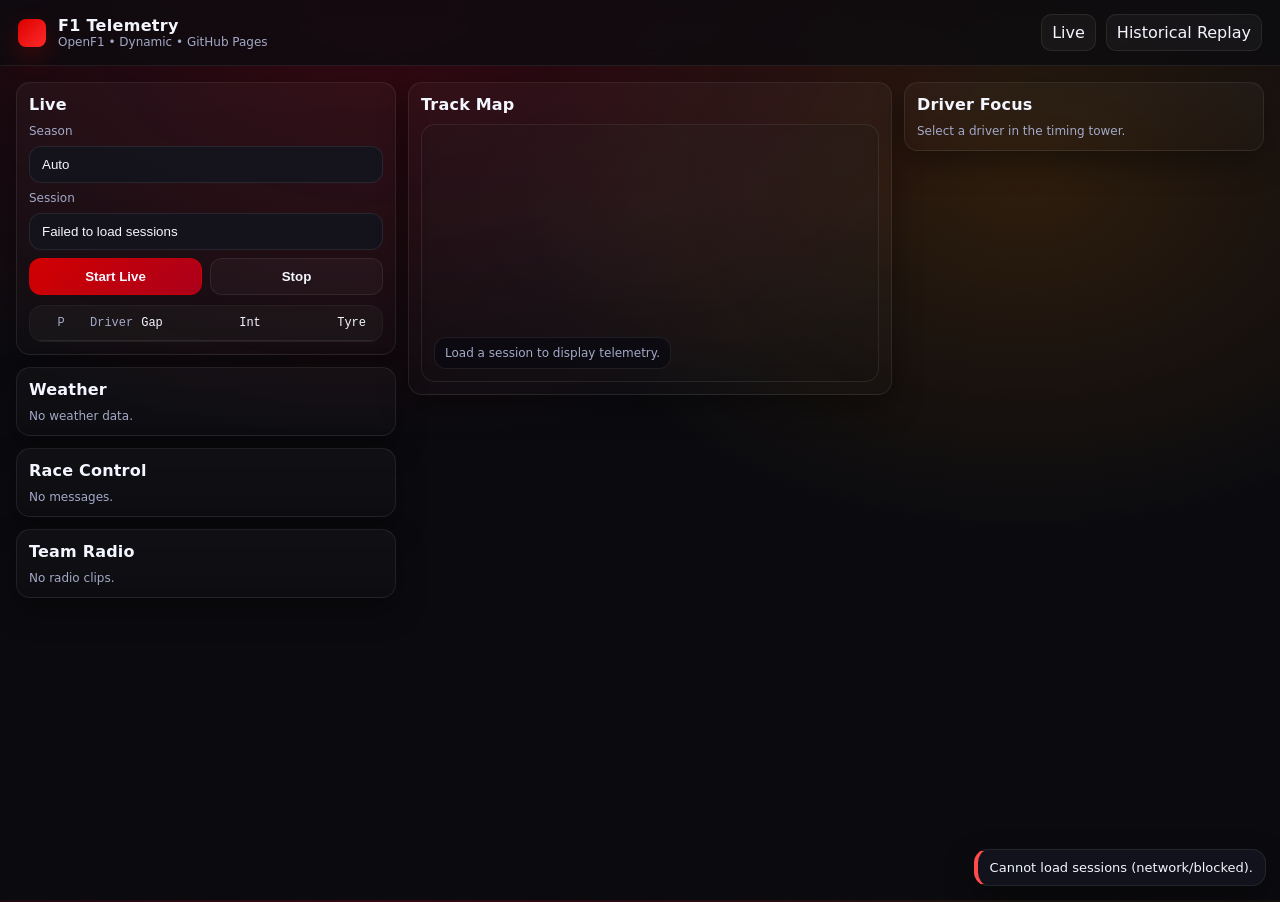
<file: index.html>
<!doctype html>
<html lang="en">
<head>
	<meta charset="utf-8" />
	<meta name="viewport" content="width=device-width, initial-scale=1" />
	<meta name="theme-color" content="#b3001b" />
	<title>F1 Telemetry Dashboard (OpenF1)</title>
	<meta name="description" content="Dynamic F1 telemetry dashboard (OpenF1) running fully in-browser on GitHub Pages." />
	<link rel="manifest" href="./manifest.webmanifest" />
	<link rel="icon" href="data:image/svg+xml,%3Csvg xmlns='http://www.w3.org/2000/svg' viewBox='0 0 64 64'%3E%3Cpath fill='%23b3001b' d='M10 38c10-8 18-12 44-14l-4 10c-18 1-26 4-38 12z'/%3E%3Cpath fill='%23ffffff' d='M18 40c7-5 14-8 30-10l-1 3c-12 1-19 3-28 9z'/%3E%3C/svg%3E" />
	<link rel="stylesheet" href="./src/styles/bundle.css" />
</head>
<body>
	<!-- Static first paint (prevents NO_FCP in audits) -->
	<div id="firstPaint" style="padding:16px;font-family:system-ui;color:#f4f6ff">Loading dashboard…</div>
	<div id="app"></div>
	<noscript>This app needs JavaScript enabled.</noscript>
	<script type="module" src="./src/main.js"></script>
</body>
</html>
</file>
<file: src/styles/bundle.css>
/* Bundled CSS (app + tower + map + components) */

:root{
	--bg:#0b0b0f;
	--panel:#11111a;
	--panel2:#151522;
	--text:#f4f6ff;
	--muted:#a3a9c7;
	--red:#b3001b;
	--red2:#dc0000;
	--line:rgba(255,255,255,.08);
	--pill:rgba(255,255,255,.08);
	--shadow: 0 12px 30px rgba(0,0,0,.35);
	--radius: 14px;
	--mono: ui-monospace, SFMono-Regular, Menlo, Monaco, Consolas, "Liberation Mono", "Courier New", monospace;
}

*{box-sizing:border-box}
html,body{height:100%}
body{
	margin:0;
	background: radial-gradient(1200px 800px at 30% 0%, rgba(179,0,27,.25), transparent 55%),
		radial-gradient(1000px 700px at 80% 20%, rgba(255,135,0,.14), transparent 50%),
		var(--bg);
	color:var(--text);
	font-family: ui-sans-serif, system-ui, -apple-system, Segoe UI, Roboto, Arial, sans-serif;
}

a{color:inherit;text-decoration:none}
.muted{color:var(--muted);font-size:12px}
.app{min-height:100%}

.topbar{
	display:flex;
	align-items:center;
	justify-content:space-between;
	padding:14px 18px;
	position:sticky;
	top:0;
	z-index:20;
	background:rgba(11,11,15,.75);
	backdrop-filter: blur(10px);
	border-bottom:1px solid var(--line);
}

.brand{display:flex;gap:12px;align-items:center}
.logo{
	width:28px;height:28px;border-radius:8px;
	background: linear-gradient(135deg, var(--red2), #ff2a2a);
	box-shadow: 0 10px 24px rgba(220,0,0,.25);
}
.brandTitle{font-weight:800;letter-spacing:.3px}
.brandSub{font-size:12px;color:var(--muted)}

.nav{display:flex;gap:10px}
.navLink{
	padding:8px 10px;border-radius:10px;
	background:rgba(255,255,255,.04);
	border:1px solid var(--line);
}
.navLink:hover{border-color:rgba(255,255,255,.14)}

.main{padding:16px}
.grid{
	display:grid;
	grid-template-columns: 380px 1fr 360px;
	gap:12px;
	align-items:start;
}

.panel{min-height: calc(100vh - 96px)}
.panel-left,.panel-right{display:flex;flex-direction:column;gap:12px}
.panel-center{display:flex;flex-direction:column;gap:12px}

.stack{display:flex;flex-direction:column;gap:12px}

.card{
	background: linear-gradient(180deg, rgba(255,255,255,.03), rgba(255,255,255,.01));
	border:1px solid var(--line);
	border-radius: var(--radius);
	box-shadow: var(--shadow);
	padding:12px;
}

.cardTitle{
	font-weight:800;
	letter-spacing:.2px;
	margin-bottom:10px;
}

.controls{display:grid;grid-template-columns: 1fr; gap:8px; margin-bottom:10px}
.label{font-size:12px;color:var(--muted)}
.select,.btn,.scrub{
	width:100%;
	border-radius:12px;
	border:1px solid var(--line);
	background: rgba(255,255,255,.03);
	color: var(--text);
	padding:10px 12px;
	outline:none;
	appearance: none;
}

select.select{background-color: rgba(20,20,30,.92)}
select.select option{background-color: #101018; color: #f4f6ff}

.btn{cursor:pointer;font-weight:700}
.btn:hover{border-color: rgba(255,255,255,.16)}
.btnPrimary{
	background: linear-gradient(135deg, rgba(220,0,0,.95), rgba(179,0,27,.95));
	border-color: rgba(220,0,0,.35);
}
.row{display:flex;gap:8px}
.row .btn{flex:1}

.toastRoot{
	position:fixed;
	right:14px; bottom:14px;
	display:flex;
	flex-direction:column;
	gap:10px;
	z-index:100;
}
.toast{
	background: rgba(20,20,30,.92);
	border:1px solid var(--line);
	border-radius: 14px;
	padding:10px 12px;
	box-shadow: var(--shadow);
	min-width: 260px;
}
.toast-info{border-left: 4px solid #6aa6ff}
.toast-warn{border-left: 4px solid #ffb020}
.toast-error{border-left: 4px solid #ff4b4b}
.toast-hide{opacity:0; transform: translateY(6px); transition: all .25s ease}
.toast-msg{font-size:13px}

@media (max-width: 1200px){
	.grid{grid-template-columns: 1fr}
	.panel{min-height:auto}
}

/* tower.css */
.towerWrap{border:1px solid var(--line);border-radius:14px;overflow:hidden;background:rgba(0,0,0,.15)}
.towerHeader,.towerRow{display:grid;grid-template-columns:42px 1fr 90px 90px 90px 60px;align-items:center;gap:8px;padding:10px 10px}
.towerHeader{background:rgba(255,255,255,.04);border-bottom:1px solid var(--line);font-size:12px;color:var(--muted);font-family:var(--mono)}
.towerBody{max-height:48vh;overflow:auto}
.towerRow{border-bottom:1px solid rgba(255,255,255,.06)}
.towerRow:hover{background:rgba(255,255,255,.03)}
.col.pos{font-family:var(--mono);text-align:center}
.col.gap,.col.int,.col.tyre,.col.lap{font-family:var(--mono);font-size:12px;color:var(--text)}
.col.drv{display:flex;align-items:center}
.drvBtn{width:100%;text-align:left;border:none;background:transparent;color:var(--text);font-weight:800;cursor:pointer;padding:0}
.drvBtn:hover{color:#ffd1d6}
.replayBar{margin-top:10px;display:grid;grid-template-columns:90px 90px 1fr 110px 140px;gap:8px;align-items:center}
.scrub{padding:10px 0}

/* map.css */
.mapCard{padding:12px}
.mapWrap{position:relative;width:100%;aspect-ratio:16/9;border-radius:14px;border:1px solid var(--line);overflow:hidden;background:radial-gradient(900px 600px at 50% 30%, rgba(255,255,255,.04), transparent 55%), rgba(0,0,0,.16)}
.mapSvg{position:absolute;inset:0;display:flex;align-items:center;justify-content:center;opacity:.9}
.mapSvg svg{width:100%;height:100%}
.mapCanvas{position:absolute;inset:0;width:100%;height:100%}
.mapHint{position:absolute;left:12px;bottom:12px;padding:8px 10px;border-radius:12px;border:1px solid var(--line);background:rgba(10,10,16,.75);color:var(--muted);font-size:12px}

/* components.css */
.focusBody{display:flex;flex-direction:column;gap:10px}
.focusHeader{display:flex;flex-direction:column;gap:4px}
.focusName{font-weight:900;font-size:16px}
.focusTeam{color:var(--muted);font-size:12px}
.kvGrid{display:grid;grid-template-columns:1fr 1fr;gap:8px}
.kv{border:1px solid var(--line);border-radius:14px;padding:10px;background:rgba(255,255,255,.02)}
.k{color:var(--muted);font-size:12px}
.v{font-family:var(--mono);font-size:12px;margin-top:4px}
.list{display:flex;flex-direction:column;gap:8px}
.listRow{display:flex;justify-content:space-between;gap:8px}
.listKey{color:var(--muted);font-size:12px}
.listVal{font-family:var(--mono);font-size:12px}
.feed{display:flex;flex-direction:column;gap:10px;max-height:28vh;overflow:auto}
.feedItem{border:1px solid var(--line);border-radius:14px;padding:10px;background:rgba(255,255,255,.02)}
.feedMeta{display:flex;justify-content:space-between;align-items:center;gap:8px;margin-bottom:6px}
.pill{font-family:var(--mono);font-size:11px;padding:3px 8px;border-radius:999px;background:var(--pill);border:1px solid var(--line);color:var(--text)}
.feedText{font-size:13px;line-height:1.2}
.audio{width:100%}
</file>
